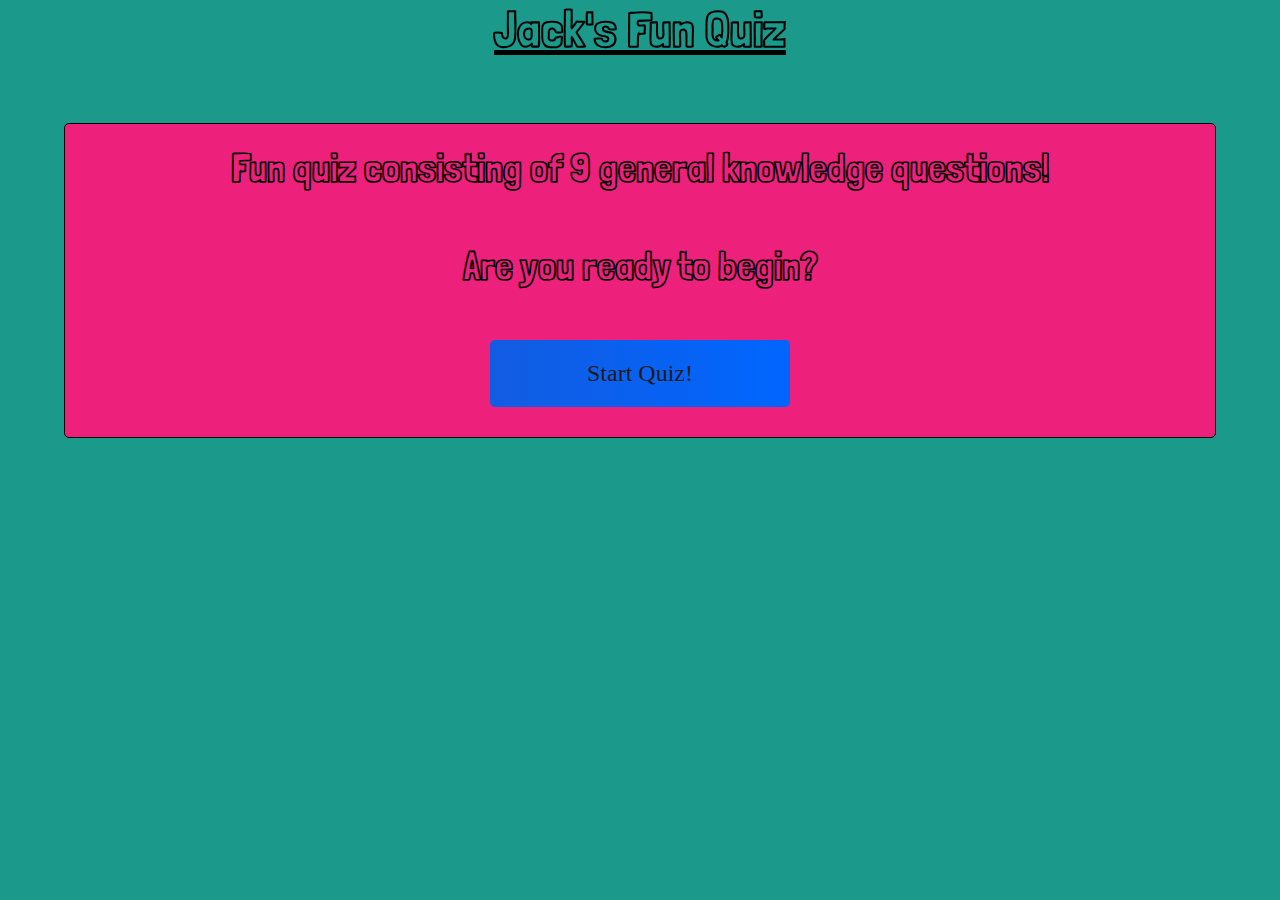
<file: index.html>
<!DOCTYPE html>
<html lang="en">
<head>
    <meta charset="UTF-8">
    <meta http-equiv="X-UA-Compatible" content="IE=edge">
    <meta name="viewport" content="width=device-width, initial-scale=1.0">

    <!-- links html to the css file in the assets folder-->
    <link rel="stylesheet" href="./assets/css/style.css">

    <!-- Homepage for quiz-->
    <title>Jack's Fun Quiz</title>
</head>
<body>
    <h1 class="heading">Jack's Fun Quiz</h1>
   <div class="container">
       <div id="home" class="flex-column flex-center">
           <h2>Fun quiz consisting of 9 general knowledge questions!</h2>
           <h3>Are you ready to begin?</h3>

    <!-- HTML for interative button to begin quiz-->       
           <a href="./game.html" class="btn">Start Quiz!</a>
       </div>
   </div>
    
    <script src="./assets/js/script.js"></script>
</body>
</html>
</file>
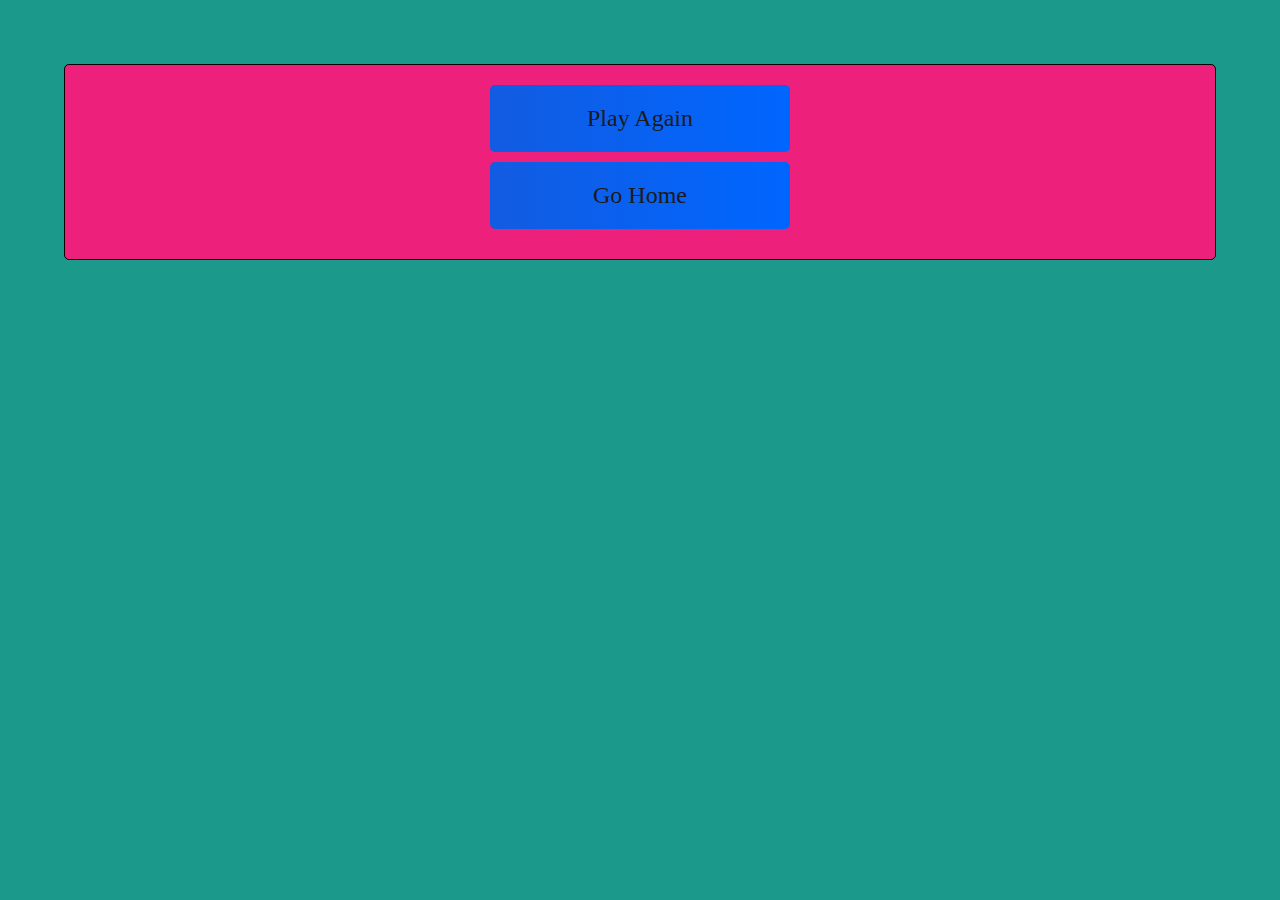
<file: end.html>
<!DOCTYPE html>
<html lang="en">
<head>
    <meta charset="UTF-8">
    <meta http-equiv="X-UA-Compatible" content="IE=edge">
    <meta name="viewport" content="width=device-width, initial-scale=1.0">

    <!-- links html to the css file in the assets folder-->
    <link rel="stylesheet" href="./assets/css/style.css">
    <link rel="stylesheet" href="./assets/css/game.css">

    <title>Quiz End</title>
</head>
<body>
    <div class="container">
        <div id="end" class="flex-center flex-column">
        
        <!-- Home/play again buttons at the end of quiz-->    
            <a href="./game.html" class="btn">Play Again</a>
            <a href="./index.html" class="btn">Go Home</a>
        </div>
    </div>
</body>
</html>
</file>
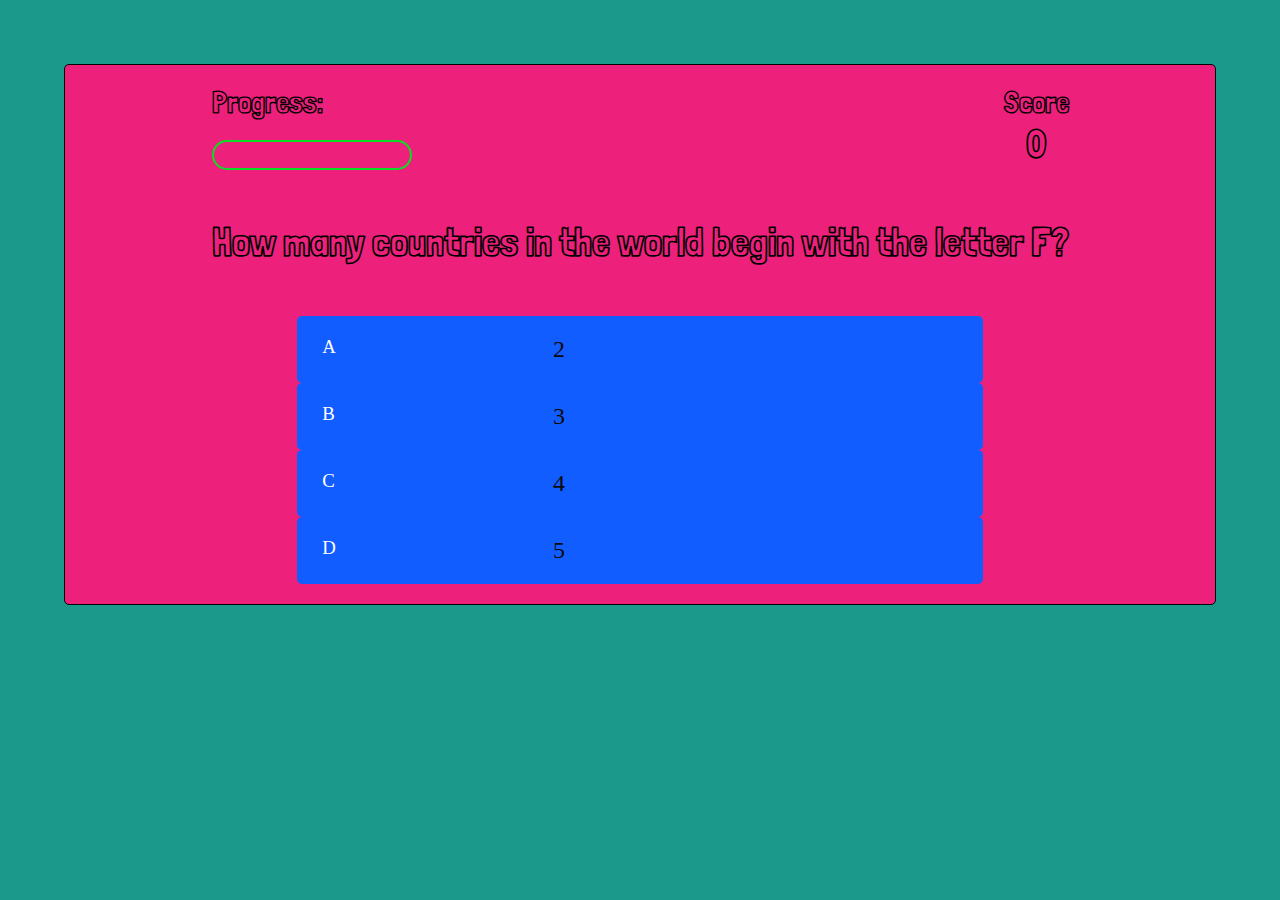
<file: game.html>
<!DOCTYPE html>
<html lang="en">
<head>
    <meta charset="UTF-8">
    <meta http-equiv="X-UA-Compatible" content="IE=edge">
    <meta name="viewport" content="width=device-width, initial-scale=1.0">

    <!-- links html to the css file in the assets folder-->
    <link rel="stylesheet" href="assets/css/style.css">
    <link rel="stylesheet" href="assets/css/game.css">
    
    <title>Quiz</title>
</head>
<body>
    
    <div class="container">
        <div id="game" class="justify-center flex-column">
        
        <!-- Progress bar HTML-->    
            <div id="hud">
                <div class="hud-item">
                    <p id="progress-text" class="hud-prefix">
                        Progress:
                    </p>
                    <div id="progressBar">
                        <div id="progressBarFull"></div>
                    </div>
                </div>

        <!-- Score counter HTML-->        
                <div class="hud-item">
                    <p class="hud-prefix">
                        Score
                    </p>
                    <h1 class="hud-main-text" id="score">
                        0
                    </h1>
                </div>
            </div>
           
         <!-- Questions and answers section-->  
            <h1 id="question">
                questionS
            </h1>
            <div class="choice-container">
                <p class="choice-prefix">A</p>
                <p class="choice-text" data-number="1">Choice</p>
            </div>
            <div class="choice-container">
                <p class="choice-prefix">B</p>
                <p class="choice-text" data-number="2">Choice 2</p>
            </div>
            <div class="choice-container">
                <p class="choice-prefix">C</p>
                <p class="choice-text" data-number="3">Choice 3</p>
            </div>
            <div class="choice-container">
                <p class="choice-prefix">D</p>
                <p class="choice-text" data-number="4">Choice 4</p>
            </div>
        </div>
    </div>
    <script src="assets/js/script.js"></script>
</body>
</html>
</file>
<file: assets/css/style.css>
/* google fonts */
@import url('https://fonts.googleapis.com/css2?family=Londrina+Outline&display=swap');

/* general styling */

:root {
    background-color: #1B998B;
}

* { 
    box-sizing: border-box;
    margin: 0;
    padding: 0;
    font-size: 62.5%;
    font-family: 'Times New Roman', Times, serif;
}

h1 {
    font-size: 5rem;
    color: black;
    margin-bottom: 5rem;
    font-family: "Londrina Outline", Arial, sans-serif;
    text-align: center;
}

h2 {
    font-size: 4rem;
    color: black;
    margin-bottom: 5rem;
    font-family: "Londrina Outline", Arial, sans-serif;
    text-align: center;
}

h3 {
    font-size: 4rem;
    color: black;
    margin-bottom: 5rem;
    font-family: "Londrina Outline", Arial, sans-serif;
    text-align: center;
}

.heading {
    text-decoration: underline;
}

/* quiz area */

.container {
    width: 90%;
    height: fit-content;
    display: flex;
    justify-content: center;
    align-items: center;
    margin-top: 5%;
    margin-left: 5%;
    padding: 2rem;
    border: 1px solid black;
    border-radius: 5px;
    background-color: #ED217C;
}

.question {
    color: white;
    font-size: 2rem;
}

.flex-column {
    display: flex;
    flex-direction: column;
}

.flex-center {
    justify-content: center;
    align-items: center;
}

.justify-center {
    justify-content: center;
}

.text-center {
    text-align: center;
}

.hidden {
    display: none;
}

/* buttons */

.btn {
    font-size: 2.4rem;
    padding: 2rem 0;
    width: 30rem;
    text-align: center;
    margin-bottom: 1rem;
    text-decoration: none;
    color: rgba(28, 26, 26);
    background: linear-gradient(90deg, rgb(18, 92, 225) 0%, rgb(0, 102, 255) 100%);
    border-radius: 5px;
}

.btn:hover {
    cursor: pointer;
    box-shadow: 0 0.4rem 1.4rem 0 rgba(8, 114, 244, 0.6);
    transition: transform 150ms;
    transform: scale(1.03);
}

.btn[disabled]:hover {
    cursor: not-allowed;
    box-shadow: none;
    transform: none;
}

#highscore-btn {
    background: linear-gradient(90deg, rgb(255, 247, 9) 0%, rgb(240, 221, 6) 100%);
}

#highscore-btn:hover {
    box-shadow: 0 0.4rem 1.4rem 0 rgba(255, 255, 0, 0.5);
}
</file>
<file: assets/css/game.css>
/* general styling for quiz page */
body {
    color: rgb(10, 10, 10);
    height: 100%;
}

 h1 {
    font-family: 'Londrina Outline', Arial, sans-serif;
    font-size: 4rem;
}

h2 {
    font-family: 'Londrina Outline', Arial, sans-serif;
    font-size: 3rem;
}

p {
    width: 50%;
}

/* quiz questions and answers section */

.choice-container {
    display: flex;
    margin: auto;
    max-width: 80%;
    border-radius: 5px;
    background: rgb(18, 93, 255);
    font-size: 3rem;
    width: 80%;
    height: 100%;
    top: 20%;
}

.choice-prefix {
    padding: 2rem 2.5rem;
    color: white;
}

.choice-text {
    font-size: .8em;
    padding: 2rem;
    width: 100%;
}

.correct {
    background: linear-gradient(32deg, rgb(11, 223, 36) 0%, rgb(41, 232, 111) 100%);
}
.incorrect {
    background: linear-gradient(32deg, rgba(230, 29, 29, 1) 0%, rgba(224, 11, 11, 1) 100%);
}

/* heads up display */

#hud {
    display: flex;
    justify-content: space-between;
}

.hud-prefix {
    text-align: center;
    font-size: 3rem;
    font-family: 'Londrina Outline', Arial, sans-serif;
    color: black;
    font-weight: bolder;
}

.hud-main-text {
    text-align: center;
}

#progressBar {
    width: 20rem;
    height: 3rem;
    border: 0.2rem solid rgb(11, 223, 36);
    margin-top: 2rem;
    border-radius: 50px;
    overflow: hidden;
}

#progressBarFull {
    height: 100%;
    background: rgb(11, 223, 36);
    width: 0%;
}

/* media queries for medium screens */

@media only screen 
  and (min-width: 768px) 
  and (max-width: 1024px) {
    body .container {
        width: 90%;
        height: 100%;
        display: inline-block;
    }
    body h1 {
        font-size: 6.5rem;
    }
    body .container .choice-container {
        height: 10rem;
        font-size: 5rem;
    }
}

/* end page text */

#end-text {
    margin-top: 10%;
}

#end-text h2 {
    font-size: 12em;
}

/* media queries for larger screens */

@media (min-width: 1500px) {
    .choice-container:hover {
        cursor: pointer;
        box-shadow: 0 0.4rem 1.4rem 0 rgba(6, 103, 247, 0.5);
        transform: scale(1.02);
        transition: transform 100ms;
        background-color: yellow;
        color: black; 
        font-weight: bolder;
    } 
}
</file>
